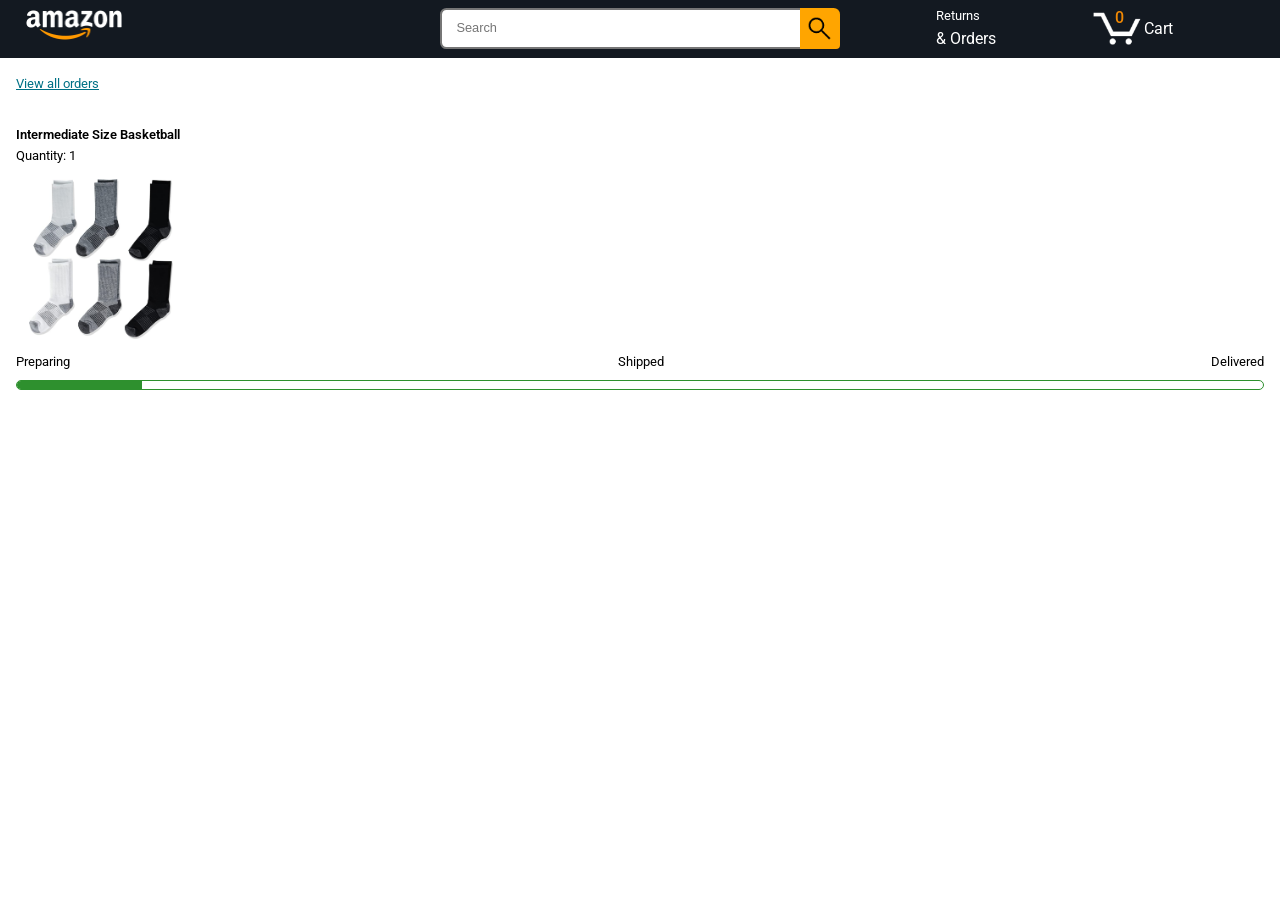
<file: tracker.html>
<!DOCTYPE html>
<html lang="en">
<head>
  <meta charset="UTF-8">
  <meta name="viewport" content="width=device-width, initial-scale=0.65">
  <title>Amazon</title>
  <link rel="icon" type="image/png" href="./images/main/icons/Amazon_icon.png">

  <!-- description in the web -->
  <meta name="description" content="Amazon CRUD application"/>

  <!-- cdnfonts ember -->
  <!-- <link href="https://fonts.cdnfonts.com/css/amazon-ember?styles=109935,109928,109932,109925" rel="stylesheet"> -->
  <!-- fallback font google roboto-->
  <link rel="preconnect" href="https://fonts.googleapis.com">
  <link rel="preconnect" href="https://fonts.gstatic.com" crossorigin>
  <link href="https://fonts.googleapis.com/css2?family=Roboto:ital,wght@0,100..900;1,100..900&display=swap" rel="stylesheet">

  
  <link rel="stylesheet" href="style/general.css" type="text/css">
  <link rel="stylesheet" href="style/utils.css" type="text/css">
  <link rel="stylesheet" href="style/components/header.css" type="text/css">
  <link rel="stylesheet" href="style/components/tracker.css" type="text/css">
</head>

<body class="tracker">
                  <!-- header -->                         
  <header class="global-header container">

    <nav class="global-header__wrapper">

       <section class="global-header__left">
        <a href="index.html">
          <img class="global-header__left-home-icon-img" src="images/header/header-navbar/amazon-logo-white.png" alt="Amazon logo">
        </a>
      </section>

      <section class="global-header__middle">
        <form>
          <input class="global-header__middle-input input" placeholder="Search" type="search">
          <button class="global-header__middle-btn">
            <img class="global-header__middle-search-icon-img" src="images/header/header-navbar/search-icon.png" alt="Search-Icon">
          </button>
        </form>
      </section>
      
      <section class="global-header__right">
        <a class="global-header__right-return" href="orders.html">
          <span class="global-header__right-line1">Returns</span>
          <span class="global-header__right-line2">& Orders</span>
        </a>
        <a class="global-header__right-cart" href="checkout.html"> 
          <img class="global-header__right-cart-icon" src="images/header/header-navbar/cart-icon.png" alt="Cart-Icon">
          <div class="global-header__right-cart-count js-cart-count">0</div>
          <div class="global-header__right-cart-text">Cart</div>
        </a>
      </section>

    </nav>
  </header>

                       <!-- MAIN -->                         

  <main class="hero-section-tracker container">
    <a class="tracker__order-hyperlink" href="orders.html">View all orders</a>

    <article class="tracker__product-card">

      <h1 class="tracker__product-order-date"></h1>
      <span class="tracker__product-name">Intermediate Size Basketball</span>
      <span class="tracker__product-quantity">Quantity: 1</span>
      <div class="tracker__product-image-cont">
        <img class="tracker__product-image" src="images/main/product-image/athletic-cotton-socks-6-pairs.jpg" alt="Product-Image">
      </div>
              
      <!-- progress -->

      <div class="tracker__product-progress-cont">
        <span class="tracker__product-progress-prepare-txt">Preparing</span>
        <span class="tracker__product-progress-ship-txt">Shipped</span>
        <span class="tracker__product-progress-delivery-txt">Delivered</span>  
      </div>
      <div class="tracker__product-progress-flow-cont">
        <div class="tracker__product-progress-flows"></div>
      </div>

    </article>


  </main>

  <script type="module" src="./scripts/tracker.js"></script>


</body>
</html>
</file>
<file: style/general.css>
:root {


  /* color pallete*/

  --clr-blue-dark : #131921;
  --clr-orange : #f08804;
  --clr-orange-light : #ffa500;
  --clr-white :  #ffffff;
  --clr-grey : #6b6363;
  --clr-grey-light : #6b63637a;
  --clr-yellow : #ffd814;
  --clr-light-blue : #007185;
  --clr-green: #007600;
  --clr-green-light: #2e902e;
  --clr-red-dark: #b12704;


  /* text-sizes */

  --size-xxs: 0.5rem;   /* 8px */
  --size-xs: 0.75rem;   /* 12px */
  --size-sm: 0.875rem;  /* 14px */
  --size-base: 1rem;    /* 16px */
  --size-lg: 1.125rem;  /* 18px */
  --size-xl: 1.25rem;   /* 20px */
  --size-2xl: 1.5rem;   /* 24px */
  --size-3xl: 1.875rem; /* 30px */
  --size-4xl: 2.25rem;  /* 36px */
  --size-5xl: 3rem;     /* 48px */
  --size-6xl: 3.75rem;  /* 60px */
  --size-7xl: 4.5rem;   /* 72px */
  --size-8xl: 6rem;     /* 96px */
  --size-9xl: 8rem;     /* 128px */
  --size-10xl: 10rem;   /* 160px */
  
}

*{
  margin: 0;
  padding: 0;
  font-size: 1rem;
  line-height: calc(1em + 0.5rem);
  box-sizing: border-box;
}

html {
  scroll-behavior: smooth;
}

body {
  font-family: "Amazon Ember", 'Roboto', Arial, sans-serif;
  background-color: var(--clr-white);
}

nav {
  width: 100%;
}

section {
  width: 100%;
  margin-left: auto;
  margin-right: auto;
}

h1,h2,h3,h4 {
  font-weight: 600;
  display: block;
  width: 100%;
}

span {
  display: block;
}

img {
  display: block;
  width: 100%;
  user-select: none;
  height: auto;
  object-fit: contain;
  object-position: bottom;
}

button{
  display: inline-block;
  padding: 0;
  border: none;
  color: inherit;
  cursor: pointer;
}

a{
  text-decoration: none;
  color: inherit;
  display: inline-block;
  cursor: pointer;
}

form{
  display: flex;
  gap: 0.2rem;
  flex: 1;
}

input {
  box-sizing: border-box;  
  border-radius: 0.2rem;
  outline: none;
  border-style: solid;
}

select {
  display: block;
  padding: 0.1rem 0.1rem;
  width: clamp(2rem,1.5vw,5rem);
  border: 1px solid var(--clr-grey);
  background-color: rgba(249, 249, 249, 0.974);
  border-radius: 0.4rem;
  box-shadow: 0px 0px 3px rgba(108, 101, 101, 0.974);
  cursor: pointer;
  font-size: 0.8rem;
  outline: none;
}


/* xs */
/*@media (min-width: 475px) {}*/

/* sm */
/* @media (min-width: 640px) {} */

/* md */
/* @media (min-width: 768px) {} */

/* lg */
/* @media (min-width: 1024px) {} */

/* xl */
/* @media (min-width: 1280px) {} */

/* 2xl */
/* @media (min-width: 1536px) {} */
</file>
<file: style/utils.css>
.container {
  max-width: 100%;
  padding-left: clamp(0.5rem, 5vw, 1rem);
  padding-right: clamp(0.5rem, 5vw, 1rem);
  margin-left: auto;
  margin-right: auto;
}


/* xxs */
@media (min-width: 375px) {
  .container {
    max-width: 375px;
  }
}

/* xs */
@media (min-width: 475px) {
  .container {
    max-width: 475px;
  }
}

/* sm */
@media (min-width: 640px) {
  .container {
    max-width: 640px;
  }
}

/* md */
@media (min-width: 768px) {
  .container {
    max-width: 768px;
  }
}

/* lg */
@media (min-width: 1024px) {
  .container {
    max-width: 1024px;
  }

  .section {
    margin-top: 10rem;
  }
}

/* xl */
@media (min-width: 1280px) {
  .container {
    max-width: 1280px;
  }
}

/* 2xl */
@media (min-width: 1536px) {
  .container {
    max-width: 1536px;
  }
}
</file>
<file: style/components/header.css>
@media (min-width:0px) {
  .global-header{
    max-width: 3000px;
    background-color: var(--clr-blue-dark);
    color: var(--clr-white);
    padding: 0.5vw 2vw;  
    overflow: hidden;
  }
  
  .global-header__wrapper {
    display: flex;
    flex-direction: row;
    gap: 0.9rem;
    align-items: center;
    justify-content: space-between;
  }
  
                /* left */
  
  .global-header__left{
  display: inline-block;
    cursor: pointer;
  }
  
  .global-header__left-home-icon-img{

  max-width: clamp(6rem, 5vw, 9rem);
  height: auto;
  }
  
                /* middle */
  
  .global-header__middle {
    display: none;
  }
  
  .global-header__right{
    display: none;
  }

  .global-header__middle-input {
    width: 100%;
    max-width: 900px;
    display: inline-block;
    padding: 0.5rem 0.9rem;
    font-size: clamp(0.8rem, 1vw, 1rem);  /*10px to 16px */
  }
  
                /* right */

   .global-header__right-return{
    display: none;
  }

  .global-header__right-line1 {
    font-size: clamp(0.8rem, 1vw, 0.95rem);
  }
  
  .global-header__right-line2 {
    font-size: clamp(1rem, 1vw, 1.1rem);
  }
  
  .global-header__right-cart {
    position: relative;
    display: flex;
    align-items: center;
    cursor: pointer;
  }
  
  .global-header__right-cart-icon {
    max-width: clamp(3rem, 1vw, 3rem);
    height: auto;
  }
  
  .global-header__right-cart-count {
    position: absolute;
    top: -0.2rem;
    left: 1.4rem;
    font-size: clamp(0.1rem, 1vw, 0.1rem);
    color: var(--clr-orange);
  }
  
  .global-header__right-cart-text {
    margin-left: 0.2rem;
  }
  
  .global-header__right-cart-count {
    font-size: 1rem;
    font-weight: 500;
  }


  .global-header__right-cart-text {
    font-size: clamp(1rem, 1vw, 1.1rem);
  }
}



/*xxs */
/* @media (min-width: 475px){}   --actually i changed for this*/

@media (min-width: 200px) {

  .global-header__right {
    display: flex;
    justify-content: flex-end;
    gap: 1rem;
  }

   .global-header__right-cart-count {
    position: absolute;
    top: 0rem;
    left: 1.4rem;
  }

  
  .global-header__middle {
  display: flex;
  justify-content: center;
  }

  .global-header__middle-input {
    margin-right: -0.6rem;
    border-radius: 0.4rem;
  }
  
  .global-header__middle-btn {
  background-color: var(--clr-orange-light);
  border-top-right-radius: 0.4rem;
  border-bottom-right-radius: 10%;
  padding: 0rem 0.35rem;
 }

  .global-header__middle-search-icon-img {
    max-width: clamp(2rem, 1vw, 3rem);
    height: auto;
    display: flex;
    object-fit: cover;
    object-position: center;
  }
}



/*xsm*/
@media (min-width: 600px) {
   .global-header__right-return {
    flex-direction: column;
    cursor: pointer;
    display: flex; 
  }
}

/* sm */
/* @media (min-width: 640px) {
} */

/* md */
@media (min-width: 768px) {

 .global-header__right{
  display: flex;
  justify-content: space-evenly;
  }
} 

/* lg */
/* @media (min-width: 1024px) { */

/* xl */
@media (min-width: 1536px)  {
.global-header__wrapper
{
  max-width: 1536px;
  margin: 0 auto;
  background-color: var(--clr-blue-dark);  
}
}

/* 2xl */
/* @media (min-width: 1536px) {} */
</file>
<file: style/components/tracker.css>
/*----MAIN---- */
.hero-section-tracker {
  display: flex;
  flex-direction: column;
  gap: 0.5rem;
  padding: clamp(1rem, 1vw, 2rem);
}

.tracker__order-hyperlink {
  font-size: clamp(0.7rem, 1vw, 0.9rem);
  color: var(--clr-light-blue);
  text-decoration: underline;
}

                    /* hero section */

.tracker__product-card {
  display: flex;
  flex-direction: column;
}                    

.tracker__product-name {
  font-size: clamp(0.8rem, 1vw, 1rem);
  font-weight: 600;
}

.tracker__product-quantity {
  font-size: clamp(0.75rem, 1vw, 0.8rem);
}

.tracker__product-order-date {
  margin-top: clamp(1rem, 1vw, 1rem);
  margin-bottom: clamp(0.3rem, 1vw, 0.4rem);
  font-size: clamp(1rem, 1vw, 1.2rem);
  font-weight: 600;
}            

.tracker__product-image-cont {
  margin: clamp(0.8rem, 1vw, 1rem);
}

.tracker__product-image {
  max-width: clamp(9rem, 5vw, 10rem);
  height: auto;                                          
}                   

.tracker__product-progress-cont {
  display: flex;
  justify-content: space-between;
  margin-bottom: clamp(0.3rem, 1vw, 0.5rem);
}

.tracker__product-progress-flow-cont{
  border-radius: 1rem;
  overflow: hidden;
  border: 1px solid var(--clr-green-light);
}

.tracker__product-progress-cont span {
  font-size: clamp(0.8rem, 1vw, 1rem);
}

.tracker__product-progress-flows {
  background-color: var(--clr-green-light);
  height: 0.5rem;
  width: 10%;
}
</file>
